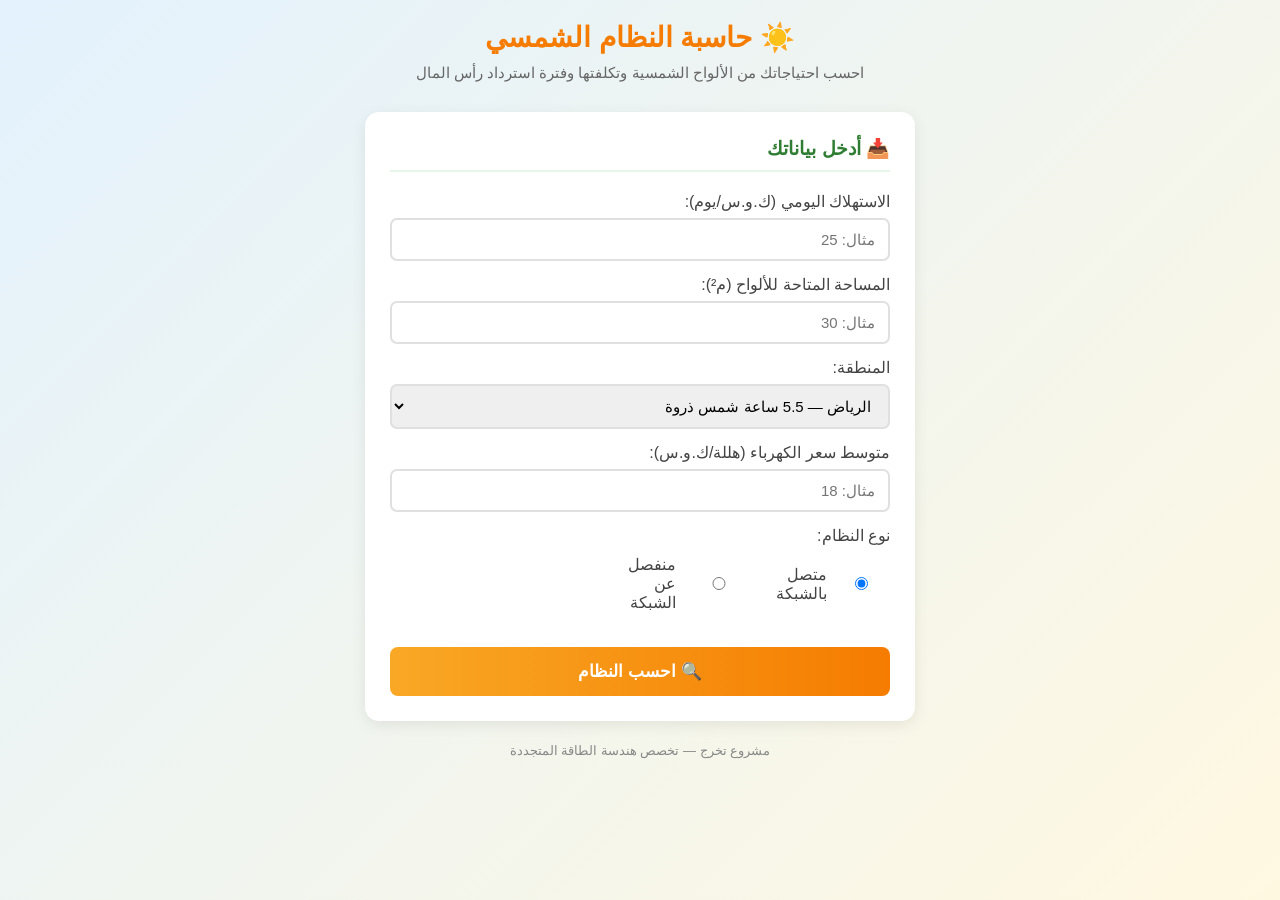
<file: index.html>
<!DOCTYPE html>
<html lang="ar" dir="rtl">
<head>
    <meta charset="UTF-8">
    <meta name="viewport" content="width=device-width, initial-scale=1.0">
    <title>حاسبة النظام الشمسي</title>
    <link rel="stylesheet" href="styles.css">
</head>
<body>
    <div class="container">
        <header>
            <h1>☀️ حاسبة النظام الشمسي</h1>
            <p>احسب احتياجاتك من الألواح الشمسية وتكلفتها وفترة استرداد رأس المال</p>
        </header>

        <!-- قسم المدخلات -->
        <div class="card input-card">
            <h2>📥 أدخل بياناتك</h2>
            
            <label for="demand">الاستهلاك اليومي (ك.و.س/يوم):</label>
            <input type="number" id="demand" placeholder="مثال: 25" min="1">
            
            <label for="area">المساحة المتاحة للألواح (م²):</label>
            <input type="number" id="area" placeholder="مثال: 30" min="1">
            
            <label for="region">المنطقة:</label>
            <select id="region">
                <option value="5.5">الرياض — 5.5 ساعة شمس ذروة</option>
                <option value="5.8">المدينة المنورة — 5.8 ساعة شمس ذروة</option>
                <option value="5.7">مكة المكرمة — 5.7 ساعة شمس ذروة</option>
                <option value="5.4">المنطقة الشرقية — 5.4 ساعة شمس ذروة</option>
                <option value="6.0">منطقة نجران — 6.0 ساعة شمس ذروة</option>
            </select>
            
            <label for="price">متوسط سعر الكهرباء (هللة/ك.و.س):</label>
            <input type="number" id="price" placeholder="مثال: 18" min="10">
            
            <label>نوع النظام:</label>
            <div class="radio-group">
                <label><input type="radio" name="systemType" value="grid" checked> متصل بالشبكة</label>
                <label><input type="radio" name="systemType" value="offgrid"> منفصل عن الشبكة</label>
            </div>
            
            <button onclick="calculate()">🔍 احسب النظام</button>
        </div>

        <!-- قسم النتائج -->
        <div class="card results-card" id="results" style="display: none;">
            <h2>📊 النتائج</h2>
            <div id="output"></div>
        </div>

        <!-- تذييل الصفحة -->
        <footer>
            <p>مشروع تخرج — تخصص هندسة الطاقة المتجددة</p>
        </footer>
    </div>

    <script src="script.js"></script>
</body>
</html>
</file>
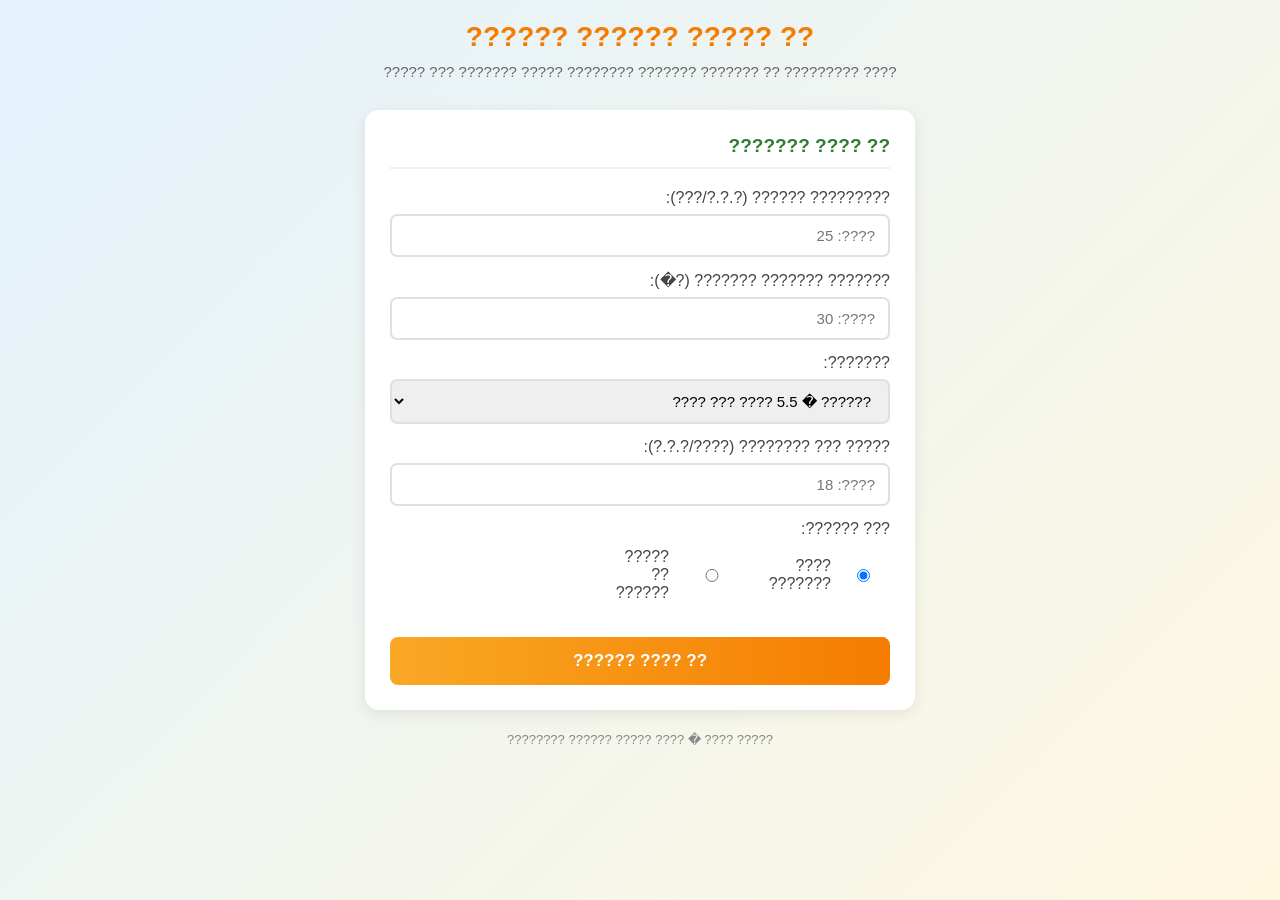
<file: solar pv seniar/index.html>
<!DOCTYPE html>
<html lang="ar" dir="rtl">
<head>
    <meta charset="UTF-8">
    <meta name="viewport" content="width=device-width, initial-scale=1.0">
    <title>????? ?????? ??????</title>
    <link rel="stylesheet" href="styles.css">
</head>
<body>
    <div class="container">
        <header>
            <h1>?? ????? ?????? ??????</h1>
            <p>???? ????????? ?? ??????? ??????? ???????? ????? ??????? ??? ?????</p>
        </header>

        <!-- ??? ???????? -->
        <div class="card input-card">
            <h2>?? ???? ???????</h2>
            
            <label for="demand">????????? ?????? (?.?.?/???):</label>
            <input type="number" id="demand" placeholder="????: 25" min="1">
            
            <label for="area">??????? ??????? ??????? (?�):</label>
            <input type="number" id="area" placeholder="????: 30" min="1">
            
            <label for="region">???????:</label>
            <select id="region">
                <option value="5.5">?????? � 5.5 ???? ??? ????</option>
                <option value="5.8">??????? ??????? � 5.8 ???? ??? ????</option>
                <option value="5.7">??? ??????? � 5.7 ???? ??? ????</option>
                <option value="5.4">??????? ??????? � 5.4 ???? ??? ????</option>
                <option value="6.0">????? ????? � 6.0 ???? ??? ????</option>
            </select>
            
            <label for="price">????? ??? ???????? (????/?.?.?):</label>
            <input type="number" id="price" placeholder="????: 18" min="10">
            
            <label>??? ??????:</label>
            <div class="radio-group">
                <label><input type="radio" name="systemType" value="grid" checked> ???? ???????</label>
                <label><input type="radio" name="systemType" value="offgrid"> ????? ?? ??????</label>
            </div>
            
            <button onclick="calculate()">?? ???? ??????</button>
        </div>

        <!-- ??? ??????? -->
        <div class="card results-card" id="results" style="display: none;">
            <h2>?? ???????</h2>
            <div id="output"></div>
        </div>

        <!-- ????? ?????? -->
        <footer>
            <p>????? ???? � ???? ????? ?????? ????????</p>
        </footer>
    </div>

    <script src="script.js"></script>
</body>
</html>
</file>
<file: styles.css>
/* إعدادات عامة */
* {
    margin: 0;
    padding: 0;
    box-sizing: border-box;
    font-family: 'Segoe UI', Tahoma, Arial, sans-serif;
}

body {
    background: linear-gradient(135deg, #e3f2fd, #fff8e1);
    min-height: 100vh;
    padding: 20px;
    color: #333;
}

.container {
    max-width: 550px;
    margin: 0 auto;
}

/* الرأس */
header {
    text-align: center;
    margin-bottom: 30px;
    padding-top: 1px;
}

header h1 {
    color: #f57c00;
    font-size: 28px;
    margin-bottom: 10px;
}

header p {
    color: #666;
    font-size: 15px;
}

/* البطاقات */
.card {
    background: #ffffff;
    border-radius: 14px;
    padding: 25px;
    margin-bottom: 22px;
    box-shadow: 0 4px 15px rgba(0, 0, 0, 0.08);
}

.card h2 {
    font-size: 19px;
    color: #2e7d32;
    margin-bottom: 20px;
    padding-bottom: 10px;
    border-bottom: 2px solid #e8f5e9;
}

/* العناوين والحقول */
label {
    display: block;
    margin-bottom: 7px;
    margin-top: 14px;
    font-weight: 500;
    color: #444;
}

input, select {
    width: 100%;
    padding: 11px 13px;
    border: 2px solid #e0e0e0;
    border-radius: 7px;
    font-size: 15px;
    transition: border 0.3s;
}

input:focus, select:focus {
    outline: none;
    border-color: #f57c00;
}

/* أزرار الاختيار */
.radio-group {
    display: flex;
    gap: 20px;
    margin: 10px 0 15px;
}

.radio-group label {
    display: flex;
    align-items: center;
    gap: 6px;
    margin: 0;
    cursor: pointer;
}

/* زر الحساب */
button {
    width: 100%;
    background: linear-gradient(90deg, #f9a825, #f57c00);
    color: white;
    border: none;
    padding: 14px;
    font-size: 17px;
    font-weight: bold;
    border-radius: 8px;
    cursor: pointer;
    margin-top: 20px;
    transition: transform 0.2s, box-shadow 0.2s;
}

button:hover {
    transform: translateY(-2px);
    box-shadow: 0 4px 12px rgba(245, 124, 0, 0.3);
}

/* النتائج */
.results-card {
    background: #fefdf7;
}

.results-card p {
    padding: 8px 0;
    font-size: 15px;
    line-height: 1.7;
    border-bottom: 1px dashed #e0e0e0;
}

.results-card p:last-child {
    border-bottom: none;
}

.results-card strong {
    color: #2e7d32;
}

hr {
    border: none;
    border-top: 1px solid #e0e0e0;
    margin: 15px 0;
}

/* التذييل */
footer {
    text-align: center;
    margin-top: 20px;
    color: #888;
    font-size: 13px;
}
</file>
<file: solar pv seniar/styles.css>
/* ??????? ???? */
* {
    margin: 0;
    padding: 0;
    box-sizing: border-box;
    font-family: 'Segoe UI', Tahoma, Arial, sans-serif;
}

body {
    background: linear-gradient(135deg, #e3f2fd, #fff8e1);
    min-height: 100vh;
    padding: 20px;
    color: #333;
}

.container {
    max-width: 550px;
    margin: 0 auto;
}

/* ????? */
header {
    text-align: center;
    margin-bottom: 30px;
    padding-top: 1px;
}

header h1 {
    color: #f57c00;
    font-size: 28px;
    margin-bottom: 10px;
}

header p {
    color: #666;
    font-size: 15px;
}

/* ???????? */
.card {
    background: #ffffff;
    border-radius: 14px;
    padding: 25px;
    margin-bottom: 22px;
    box-shadow: 0 4px 15px rgba(0, 0, 0, 0.08);
}

.card h2 {
    font-size: 19px;
    color: #2e7d32;
    margin-bottom: 20px;
    padding-bottom: 10px;
    border-bottom: 2px solid #e8f5e9;
}

/* ???????? ??????? */
label {
    display: block;
    margin-bottom: 7px;
    margin-top: 14px;
    font-weight: 500;
    color: #444;
}

input, select {
    width: 100%;
    padding: 11px 13px;
    border: 2px solid #e0e0e0;
    border-radius: 7px;
    font-size: 15px;
    transition: border 0.3s;
}

input:focus, select:focus {
    outline: none;
    border-color: #f57c00;
}

/* ????? ???????? */
.radio-group {
    display: flex;
    gap: 20px;
    margin: 10px 0 15px;
}

.radio-group label {
    display: flex;
    align-items: center;
    gap: 6px;
    margin: 0;
    cursor: pointer;
}

/* ?? ?????? */
button {
    width: 100%;
    background: linear-gradient(90deg, #f9a825, #f57c00);
    color: white;
    border: none;
    padding: 14px;
    font-size: 17px;
    font-weight: bold;
    border-radius: 8px;
    cursor: pointer;
    margin-top: 20px;
    transition: transform 0.2s, box-shadow 0.2s;
}

button:hover {
    transform: translateY(-2px);
    box-shadow: 0 4px 12px rgba(245, 124, 0, 0.3);
}

/* ??????? */
.results-card {
    background: #fefdf7;
}

.results-card p {
    padding: 8px 0;
    font-size: 15px;
    line-height: 1.7;
    border-bottom: 1px dashed #e0e0e0;
}

.results-card p:last-child {
    border-bottom: none;
}

.results-card strong {
    color: #2e7d32;
}

hr {
    border: none;
    border-top: 1px solid #e0e0e0;
    margin: 15px 0;
}

/* ??????? */
footer {
    text-align: center;
    margin-top: 20px;
    color: #888;
    font-size: 13px;
}
</file>
